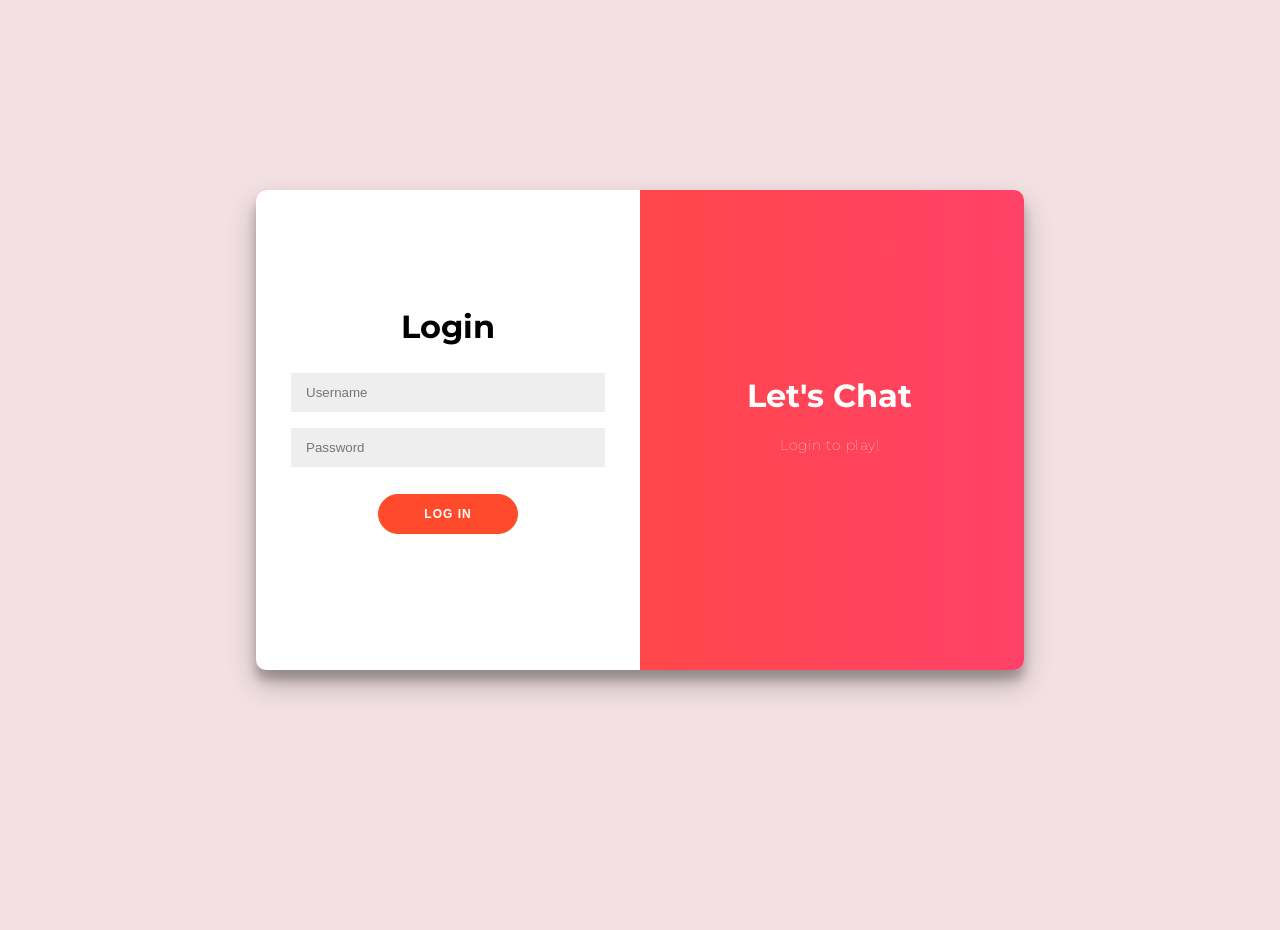
<file: index.html>
<!DOCTYPE html>
<html>

<head>
	<link rel="stylesheet" href="Kwitter.css">
	<link rel="stylesheet" href="https://cdnjs.cloudflare.com/ajax/libs/font-awesome/4.7.0/css/font-awesome.min.css">
	<title>Login for Math Quiz</title>
</head>

<body>
	<div class="container" id="container">
		<div class="form-container log-in-container">
			<form method="GET">
				<h1>Login</h1>
				<br>
				<input id="Username" type="text" placeholder="Username" />
				<input id="Password" type="password" placeholder="Password" />
				<br>
				<button type="submit" onclick="LogIn()">Log In</button>
                <br>
			</form>
		</div>
		<div class="pink-container">
			<div class="pink">
				<div class="pink-panel pink-right">
					<h1>Let's Chat</h1>
					<p>Login to play!</p>
				</div>
			</div>
		</div>
	</div>
</body>

<script src="Kwitter.js"></script>

</html>
</file>
<file: Kwitter.css>
@import url('https://fonts.googleapis.com/css?family=Montserrat:400,800');



body {
	background: #f3e0e2;
	display: flex;
	justify-content: center;
	align-items: center;
	flex-direction: column;
	font-family: 'Montserrat', sans-serif;
	height: 100vh;
	margin: -20px 0 50px;
}

h1 {
	font-weight: bold;
	margin: 0;
}

p {
	font-size: 14px;
	font-weight: 100;
	line-height: 20px;
	letter-spacing: 0.5px;
	margin: 20px 0 30px;
}

span {
	font-size: 12px;
}

a {
	color: #333;
	font-size: 14px;
	text-decoration: none;
	margin: 15px 0;
}

button {
	border-radius: 20px;
	border: 1px solid #FF4B2B;
	background-color: #FF4B2B;
	color: #FFFFFF;
	font-size: 12px;
	font-weight: bold;
	padding: 12px 45px;
	letter-spacing: 1px;
	text-transform: uppercase;
	transition: transform 80ms ease-in;
}

form {
	background-color: #FFFFFF;
	display: flex;
	align-items: center;
	justify-content: center;
	flex-direction: column;
	padding: 0 50px;
	height: 100%;
	text-align: center;
}

input {
	background-color: #eee;
	border: none;
	padding: 12px 15px;
	margin: 8px 0;
	width: 100%;
}

.container {
	background-color: #fff;
	border-radius: 10px;
	box-shadow: 0 14px 28px rgba(0, 0, 0, 0.25), 0 10px 10px rgba(0, 0, 0, 0.22);
	position: relative;
	overflow: hidden;
	width: 768px;
	max-width: 100%;
	min-height: 480px;
}

.form-container {
	position: absolute;
	top: 0;
	height: 100%;
}

.log-in-container {
	left: 0;
	width: 50%;
	z-index: 2;
}


.pink-container {
	position: absolute;
	top: 0;
	left: 50%;
	width: 50%;
	height: 100%;
}


.pink {
	background: #FF416C;
	background: -webkit-linear-gradient(to right, #FF4B2B, #FF416C);
	background: linear-gradient(to right, #FF4B2B, #FF416C);
	background-repeat: no-repeat;
	background-size: cover;
	background-position: 0 0;
	color: #FFFFFF;
	position: relative;
	left: -100%;
	height: 100%;
	width: 200%;
	padding-left: 50px;
}

.pink-panel {
	position: absolute;
	display: flex;
	align-items: center;
	justify-content: center;
	flex-direction: column;
	padding: 0 40px;
	text-align: center;
	top: 0;
	height: 100%;
	width: 50%;
}


.pink-right {
	right: 0;
}


.social-container {
	margin: 50px 0;
}

.social-container a {
	border: 1px solid #DDDDDD;
	border-radius: 50%;
	display: inline-flex;
	justify-content: center;
	align-items: center;
	margin: 0 5px;
	height: 40px;
	width: 40px;
}
</file>
